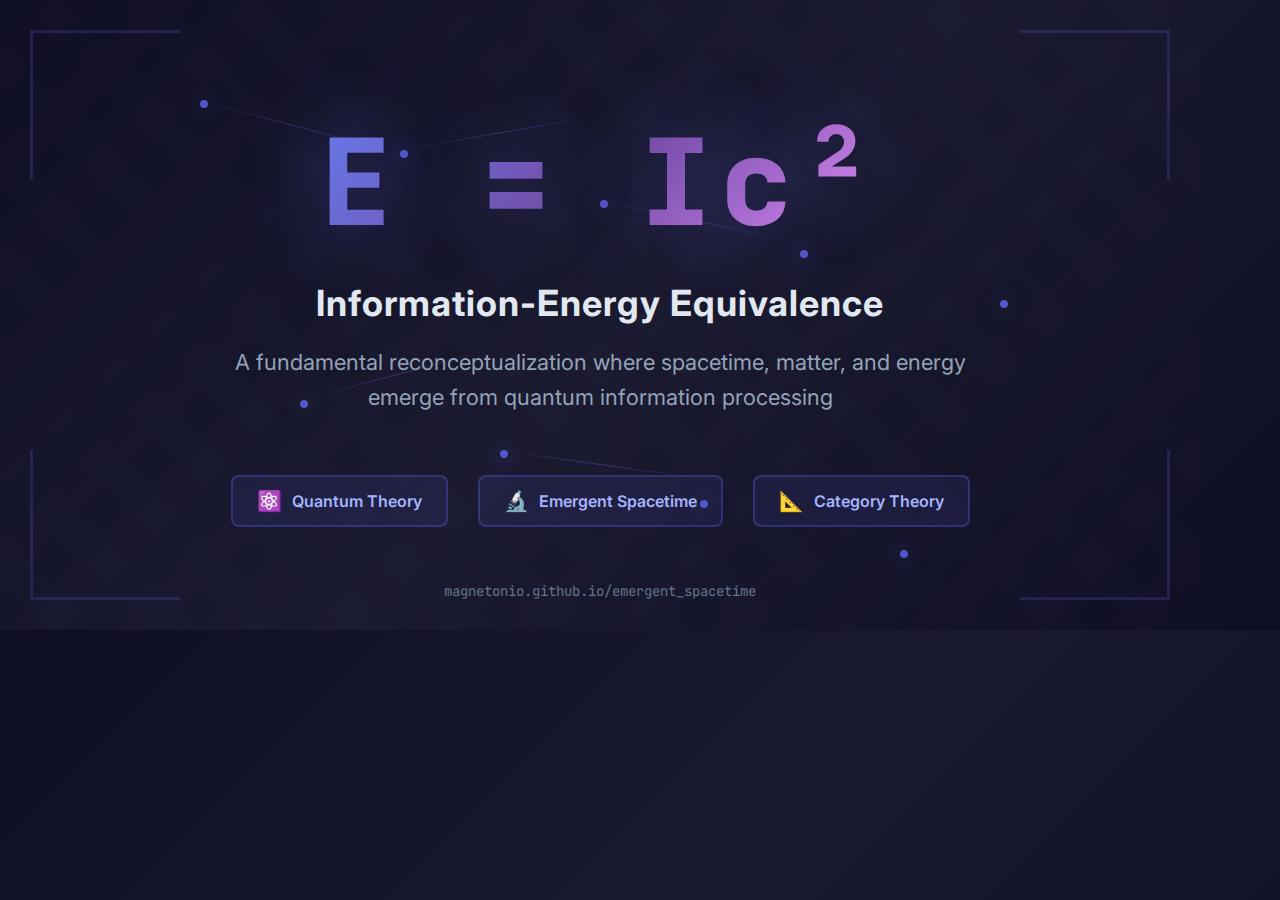
<file: info-energy/og-image.html>
<!DOCTYPE html>
<html lang="en">
<head>
    <meta charset="UTF-8">
    <meta name="viewport" content="width=1200, height=630">
    <style>
        @import url('https://fonts.googleapis.com/css2?family=Inter:wght@400;700;900&family=JetBrains+Mono:wght@600;800&display=swap');
        
        * {
            margin: 0;
            padding: 0;
            box-sizing: border-box;
        }
        
        body {
            width: 1200px;
            height: 630px;
            background: linear-gradient(135deg, #0f0f23 0%, #1a1a2e 50%, #0f0f23 100%);
            font-family: 'Inter', sans-serif;
            color: #e2e8f0;
            position: relative;
            overflow: hidden;
        }
        
        /* Background pattern */
        .bg-pattern {
            position: absolute;
            width: 100%;
            height: 100%;
            opacity: 0.1;
            background-image: 
                repeating-linear-gradient(45deg, transparent, transparent 35px, rgba(99, 102, 241, 0.1) 35px, rgba(99, 102, 241, 0.1) 70px),
                repeating-linear-gradient(-45deg, transparent, transparent 35px, rgba(139, 92, 246, 0.1) 35px, rgba(139, 92, 246, 0.1) 70px);
        }
        
        /* Quantum nodes */
        .quantum-nodes {
            position: absolute;
            width: 100%;
            height: 100%;
        }
        
        .node {
            position: absolute;
            width: 8px;
            height: 8px;
            background: rgba(99, 102, 241, 0.8);
            border-radius: 50%;
            box-shadow: 0 0 20px rgba(99, 102, 241, 0.5);
        }
        
        .connection {
            position: absolute;
            height: 1px;
            background: linear-gradient(90deg, transparent, rgba(139, 92, 246, 0.3), transparent);
            transform-origin: left center;
        }
        
        /* Main content */
        .content {
            position: relative;
            z-index: 10;
            height: 100%;
            display: flex;
            flex-direction: column;
            align-items: center;
            justify-content: center;
            padding: 60px;
        }
        
        .equation-main {
            font-family: 'JetBrains Mono', monospace;
            font-size: 120px;
            font-weight: 800;
            background: linear-gradient(135deg, #667eea 0%, #764ba2 50%, #f093fb 100%);
            -webkit-background-clip: text;
            -webkit-text-fill-color: transparent;
            background-clip: text;
            margin-bottom: 20px;
            letter-spacing: 8px;
            text-shadow: 0 0 80px rgba(99, 102, 241, 0.5);
        }
        
        .title {
            font-size: 36px;
            font-weight: 700;
            color: #e2e8f0;
            margin-bottom: 20px;
            text-align: center;
            letter-spacing: 1px;
        }
        
        .subtitle {
            font-size: 22px;
            color: #94a3b8;
            text-align: center;
            line-height: 1.6;
            max-width: 800px;
            margin-bottom: 40px;
        }
        
        .badges {
            display: flex;
            gap: 30px;
            margin-top: 20px;
        }
        
        .badge {
            background: rgba(99, 102, 241, 0.1);
            border: 2px solid rgba(99, 102, 241, 0.3);
            padding: 12px 24px;
            border-radius: 8px;
            font-size: 16px;
            font-weight: 600;
            color: #a5b4fc;
            display: flex;
            align-items: center;
            gap: 10px;
        }
        
        .icon {
            font-size: 20px;
        }
        
        /* Decorative elements */
        .corner-decoration {
            position: absolute;
            width: 150px;
            height: 150px;
            border: 3px solid rgba(99, 102, 241, 0.2);
        }
        
        .top-left {
            top: 30px;
            left: 30px;
            border-right: none;
            border-bottom: none;
        }
        
        .top-right {
            top: 30px;
            right: 30px;
            border-left: none;
            border-bottom: none;
        }
        
        .bottom-left {
            bottom: 30px;
            left: 30px;
            border-right: none;
            border-top: none;
        }
        
        .bottom-right {
            bottom: 30px;
            right: 30px;
            border-left: none;
            border-top: none;
        }
        
        .url {
            position: absolute;
            bottom: 30px;
            left: 50%;
            transform: translateX(-50%);
            font-size: 14px;
            color: #64748b;
            font-family: 'JetBrains Mono', monospace;
        }
    </style>
</head>
<body>
    <div class="bg-pattern"></div>
    
    <div class="quantum-nodes">
        <!-- Static quantum nodes for visual effect -->
        <div class="node" style="top: 100px; left: 200px;"></div>
        <div class="node" style="top: 150px; left: 400px;"></div>
        <div class="node" style="top: 200px; left: 600px;"></div>
        <div class="node" style="top: 250px; left: 800px;"></div>
        <div class="node" style="top: 300px; left: 1000px;"></div>
        <div class="node" style="top: 400px; left: 300px;"></div>
        <div class="node" style="top: 450px; left: 500px;"></div>
        <div class="node" style="top: 500px; left: 700px;"></div>
        <div class="node" style="top: 550px; left: 900px;"></div>
        
        <!-- Connections -->
        <div class="connection" style="top: 100px; left: 200px; width: 200px; transform: rotate(15deg);"></div>
        <div class="connection" style="top: 150px; left: 400px; width: 200px; transform: rotate(-10deg);"></div>
        <div class="connection" style="top: 200px; left: 600px; width: 200px; transform: rotate(12deg);"></div>
        <div class="connection" style="top: 400px; left: 300px; width: 200px; transform: rotate(-15deg);"></div>
        <div class="connection" style="top: 450px; left: 500px; width: 200px; transform: rotate(8deg);"></div>
    </div>
    
    <div class="corner-decoration top-left"></div>
    <div class="corner-decoration top-right"></div>
    <div class="corner-decoration bottom-left"></div>
    <div class="corner-decoration bottom-right"></div>
    
    <div class="content">
        <div class="equation-main">E = Ic²</div>
        <div class="title">Information-Energy Equivalence</div>
        <div class="subtitle">
            A fundamental reconceptualization where spacetime, matter, and energy<br>
            emerge from quantum information processing
        </div>
        <div class="badges">
            <div class="badge">
                <span class="icon">⚛️</span>
                <span>Quantum Theory</span>
            </div>
            <div class="badge">
                <span class="icon">🔬</span>
                <span>Emergent Spacetime</span>
            </div>
            <div class="badge">
                <span class="icon">📐</span>
                <span>Category Theory</span>
            </div>
        </div>
    </div>
    
    <div class="url">magnetonio.github.io/emergent_spacetime</div>
</body>
</html>
</file>
